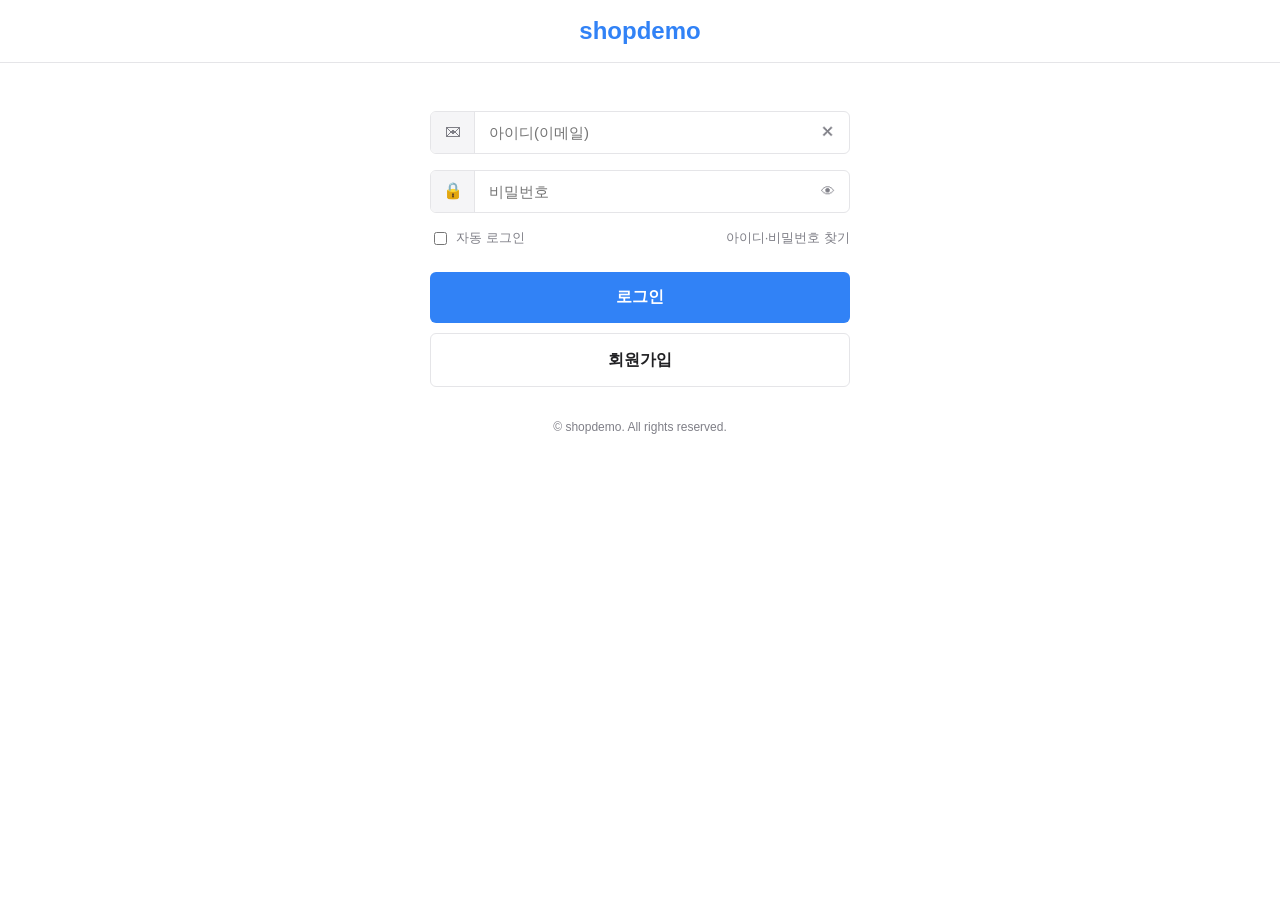
<file: cart.html>
<!doctype html>
<html lang="ko">
<head>
  <meta charset="UTF-8" />
  <meta name="viewport" content="width=device-width, initial-scale=1.0" />
  <title>장바구니</title>
  <link rel="stylesheet" href="assets/css/styles.css" />
</head>
<body>
  <header class="site-header">
    <div class="header-inner">
      <a href="index.html" class="logo">shopdemo</a>
      <div class="search-bar">
        <select>
          <option>전체</option>
        </select>
        <input type="text" id="search-input" placeholder="찾고 싶은 상품을 검색해보세요!" />
        <button type="button" id="search-btn" aria-label="검색">
          <svg viewBox="0 0 24 24" fill="none" stroke-width="2" stroke-linecap="round" stroke-linejoin="round">
            <circle cx="11" cy="11" r="7"></circle>
            <line x1="21" y1="21" x2="16.65" y2="16.65"></line>
          </svg>
        </button>
      </div>
      <div class="header-actions">
        <div class="account-links" id="header-auth"></div>
        <a href="cart.html" class="action">
          <span class="icon">🛒</span>
          <span>장바구니</span>
          <span class="cart-count" id="cart-count">0</span>
        </a>
      </div>
    </div>
  </header>

  <div class="cart-title-row">
    <a href="index.html" class="cart-back" aria-label="이전으로">&lt;</a>
    <h1 id="cart-title">장바구니</h1>
    <div class="cart-stepper">
      <span class="step">01 옵션선택</span>
      <span class="sep">&gt;</span>
      <span class="step active">02 장바구니</span>
      <span class="sep">&gt;</span>
      <span class="step">03 주문/결제</span>
      <span class="sep">&gt;</span>
      <span class="step">04 주문완료</span>
    </div>
  </div>

  <div class="cart-layout" id="cart-layout"></div>

  <script type="module" src="js/cart.js"></script>
</body>
</html>
</file>
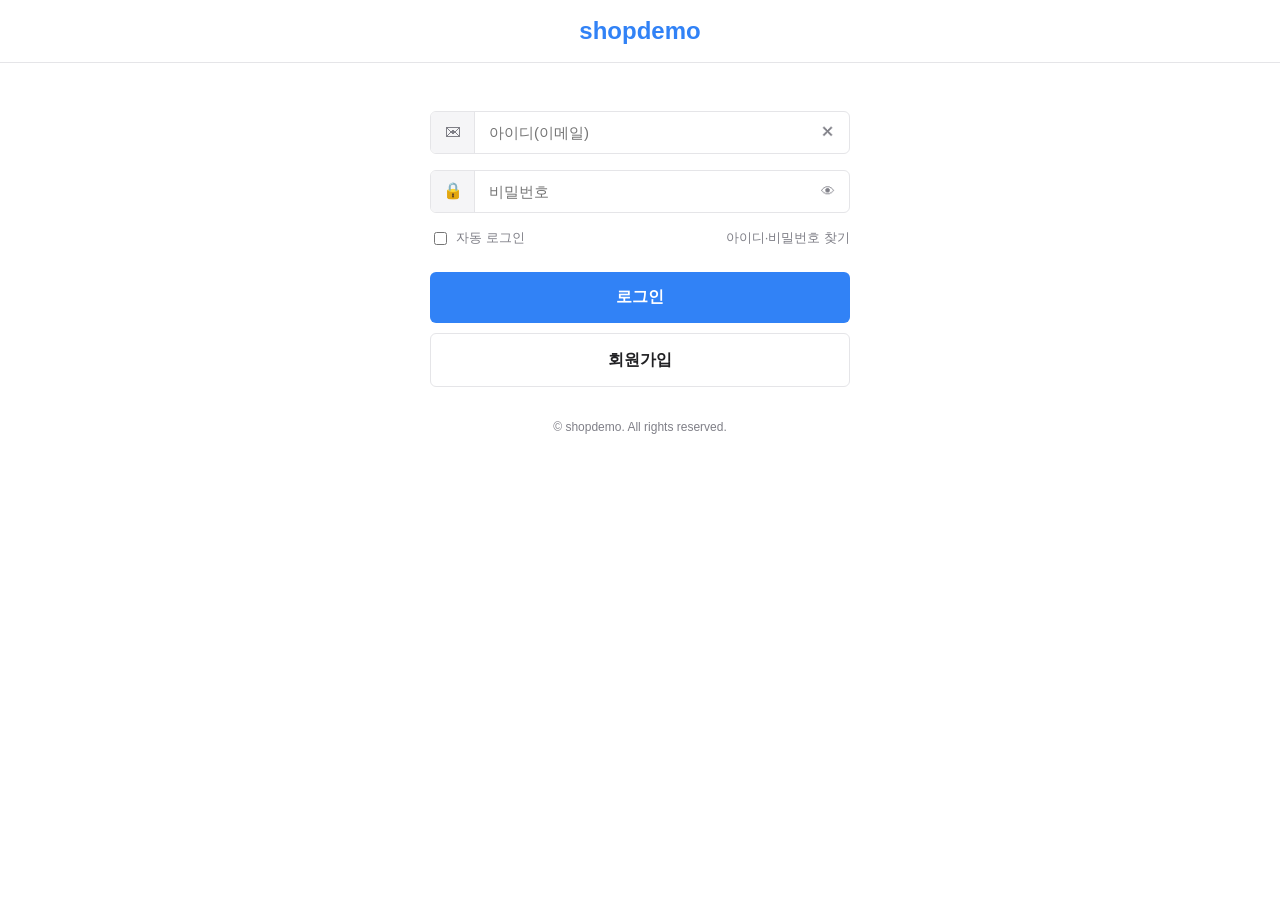
<file: checkout.html>
<!doctype html>
<html lang="ko">
<head>
  <meta charset="UTF-8" />
  <meta name="viewport" content="width=device-width, initial-scale=1.0" />
  <title>주문/결제</title>
  <link rel="stylesheet" href="assets/css/styles.css" />
</head>
<body>
  <header class="site-header">
    <div class="header-inner">
      <a href="index.html" class="logo">shopdemo</a>
      <div class="search-bar">
        <select>
          <option>전체</option>
        </select>
        <input type="text" id="search-input" placeholder="찾고 싶은 상품을 검색해보세요!" />
        <button type="button" id="search-btn" aria-label="검색">
          <svg viewBox="0 0 24 24" fill="none" stroke-width="2" stroke-linecap="round" stroke-linejoin="round">
            <circle cx="11" cy="11" r="7"></circle>
            <line x1="21" y1="21" x2="16.65" y2="16.65"></line>
          </svg>
        </button>
      </div>
      <div class="header-actions">
        <div class="account-links" id="header-auth"></div>
        <a href="cart.html" class="action">
          <span class="icon">🛒</span>
          <span>장바구니</span>
          <span class="cart-count" id="cart-count">0</span>
        </a>
      </div>
    </div>
  </header>

  <div class="cart-title-row">
    <a href="cart.html" class="cart-back" aria-label="이전으로">&lt;</a>
    <h1>주문/결제</h1>
    <div class="cart-stepper">
      <span class="step">01 옵션선택</span>
      <span class="sep">&gt;</span>
      <span class="step">02 장바구니</span>
      <span class="sep">&gt;</span>
      <span class="step active">03 주문/결제</span>
      <span class="sep">&gt;</span>
      <span class="step">04 주문완료</span>
    </div>
  </div>

  <div class="cart-layout" id="checkout-layout"></div>

  <script src="//t1.daumcdn.net/mapjsapi/bundle/postcode/prod/postcode.v2.js"></script>
  <script type="module" src="js/checkout.js"></script>
</body>
</html>
</file>
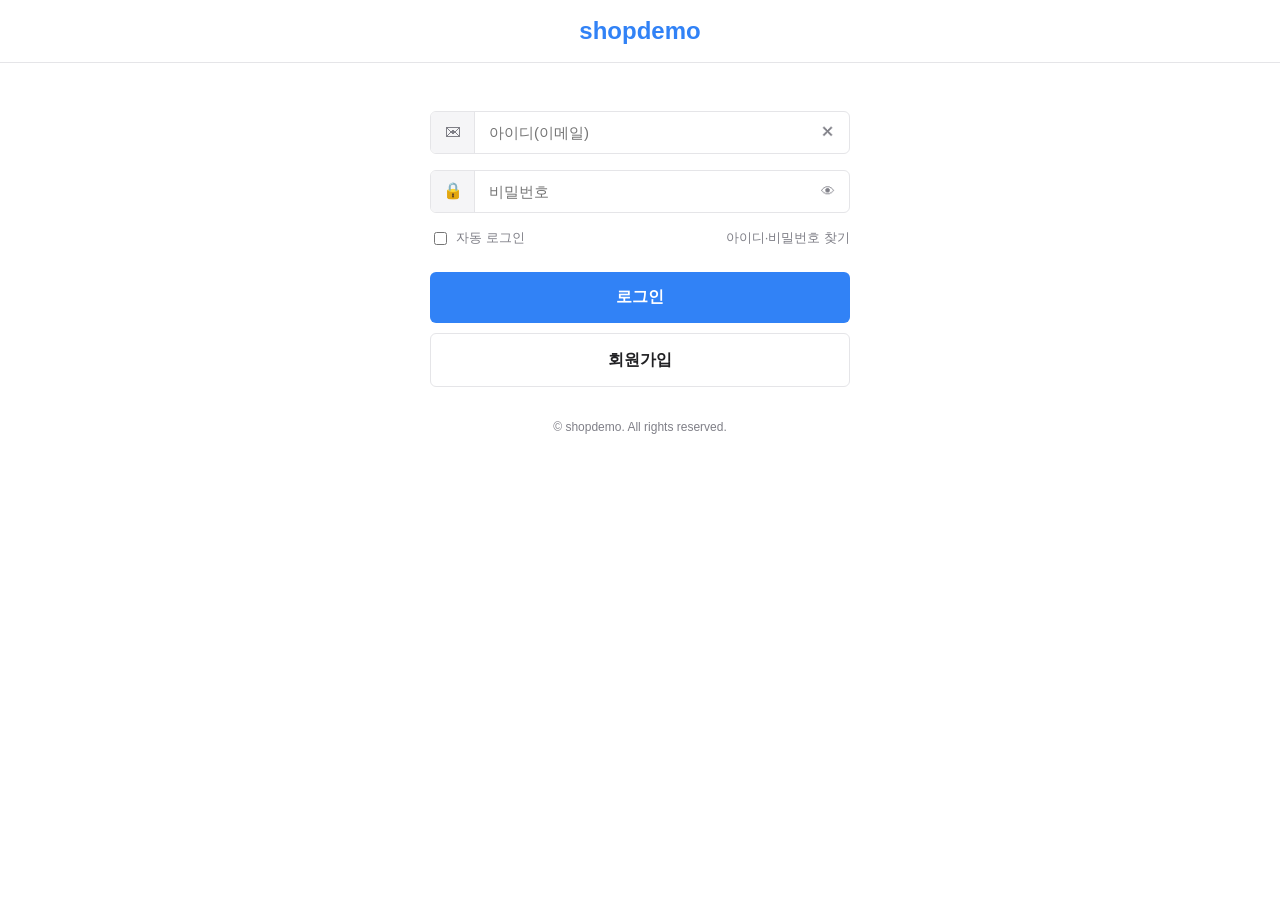
<file: login.html>
<!doctype html>
<html lang="ko">
<head>
  <meta charset="UTF-8" />
  <meta name="viewport" content="width=device-width, initial-scale=1.0" />
  <title>로그인</title>
  <link rel="stylesheet" href="assets/css/styles.css" />
</head>
<body>
  <header class="site-header auth-header">
    <div class="header-inner">
      <a href="index.html" class="logo">shopdemo</a>
    </div>
  </header>

  <main class="auth-main">
    <div class="auth-card">
      <form id="login-form" novalidate>
        <div class="form-group">
          <div class="input-with-icon">
            <span class="input-icon">✉</span>
            <input type="text" id="field-login-email" aria-label="아이디(이메일)" placeholder="아이디(이메일)" autocomplete="username" />
            <button type="button" class="input-action-btn" id="clear-email-btn" aria-label="입력 지우기">✕</button>
          </div>
        </div>

        <div class="form-group">
          <div class="input-with-icon">
            <span class="input-icon">🔒</span>
            <input type="password" id="field-login-password" aria-label="비밀번호" placeholder="비밀번호" autocomplete="current-password" />
            <button type="button" class="input-action-btn" id="toggle-password-btn" aria-label="비밀번호 표시">👁</button>
          </div>
          <p class="field-error" id="error-login" hidden></p>
        </div>

        <div class="login-options-row">
          <label class="remember-me">
            <input type="checkbox" id="remember-me" />
            <span>자동 로그인</span>
          </label>
          <a href="#" class="find-account-link">아이디·비밀번호 찾기</a>
        </div>

        <button type="submit" class="btn-submit" id="login-submit-btn">로그인</button>
        <a href="signup.html" class="btn-outline">회원가입</a>

        <div id="login-toast" class="cart-toast" hidden></div>
      </form>

      <p class="auth-copyright">© shopdemo. All rights reserved.</p>
    </div>
  </main>

  <script type="module" src="js/login.js"></script>
</body>
</html>
</file>
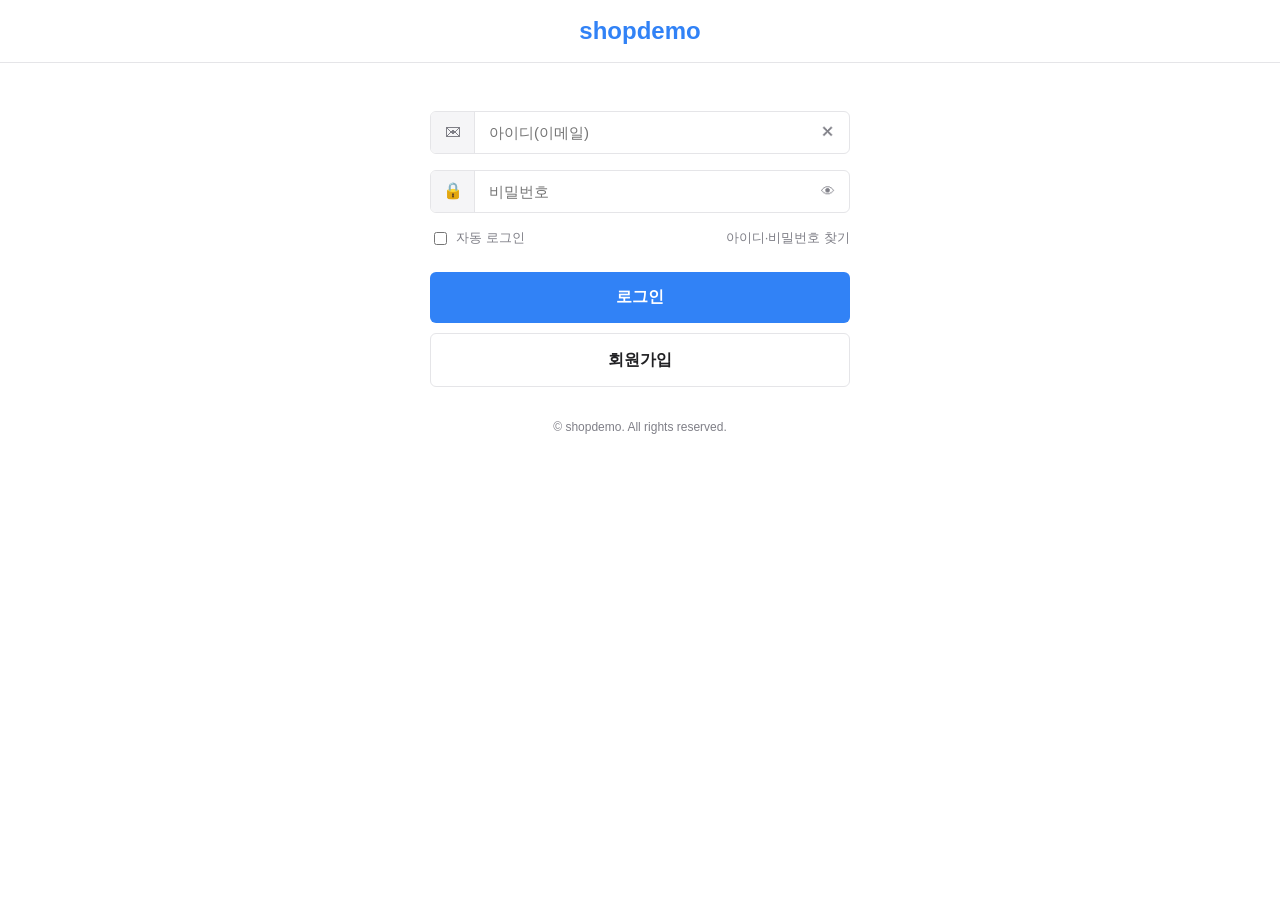
<file: order-complete.html>
<!doctype html>
<html lang="ko">
<head>
  <meta charset="UTF-8" />
  <meta name="viewport" content="width=device-width, initial-scale=1.0" />
  <title>주문완료</title>
  <link rel="stylesheet" href="assets/css/styles.css" />
</head>
<body>
  <header class="site-header">
    <div class="header-inner">
      <a href="index.html" class="logo">shopdemo</a>
      <div class="search-bar">
        <select>
          <option>전체</option>
        </select>
        <input type="text" id="search-input" placeholder="찾고 싶은 상품을 검색해보세요!" />
        <button type="button" id="search-btn" aria-label="검색">
          <svg viewBox="0 0 24 24" fill="none" stroke-width="2" stroke-linecap="round" stroke-linejoin="round">
            <circle cx="11" cy="11" r="7"></circle>
            <line x1="21" y1="21" x2="16.65" y2="16.65"></line>
          </svg>
        </button>
      </div>
      <div class="header-actions">
        <div class="account-links" id="header-auth"></div>
        <a href="cart.html" class="action">
          <span class="icon">🛒</span>
          <span>장바구니</span>
          <span class="cart-count" id="cart-count">0</span>
        </a>
      </div>
    </div>
  </header>

  <div class="cart-title-row">
    <h1>주문완료</h1>
    <div class="cart-stepper">
      <span class="step">01 옵션선택</span>
      <span class="sep">&gt;</span>
      <span class="step">02 장바구니</span>
      <span class="sep">&gt;</span>
      <span class="step">03 주문/결제</span>
      <span class="sep">&gt;</span>
      <span class="step active">04 주문완료</span>
    </div>
  </div>

  <div class="order-complete-layout" id="order-complete-layout"></div>

  <script type="module" src="js/order-complete.js"></script>
</body>
</html>
</file>
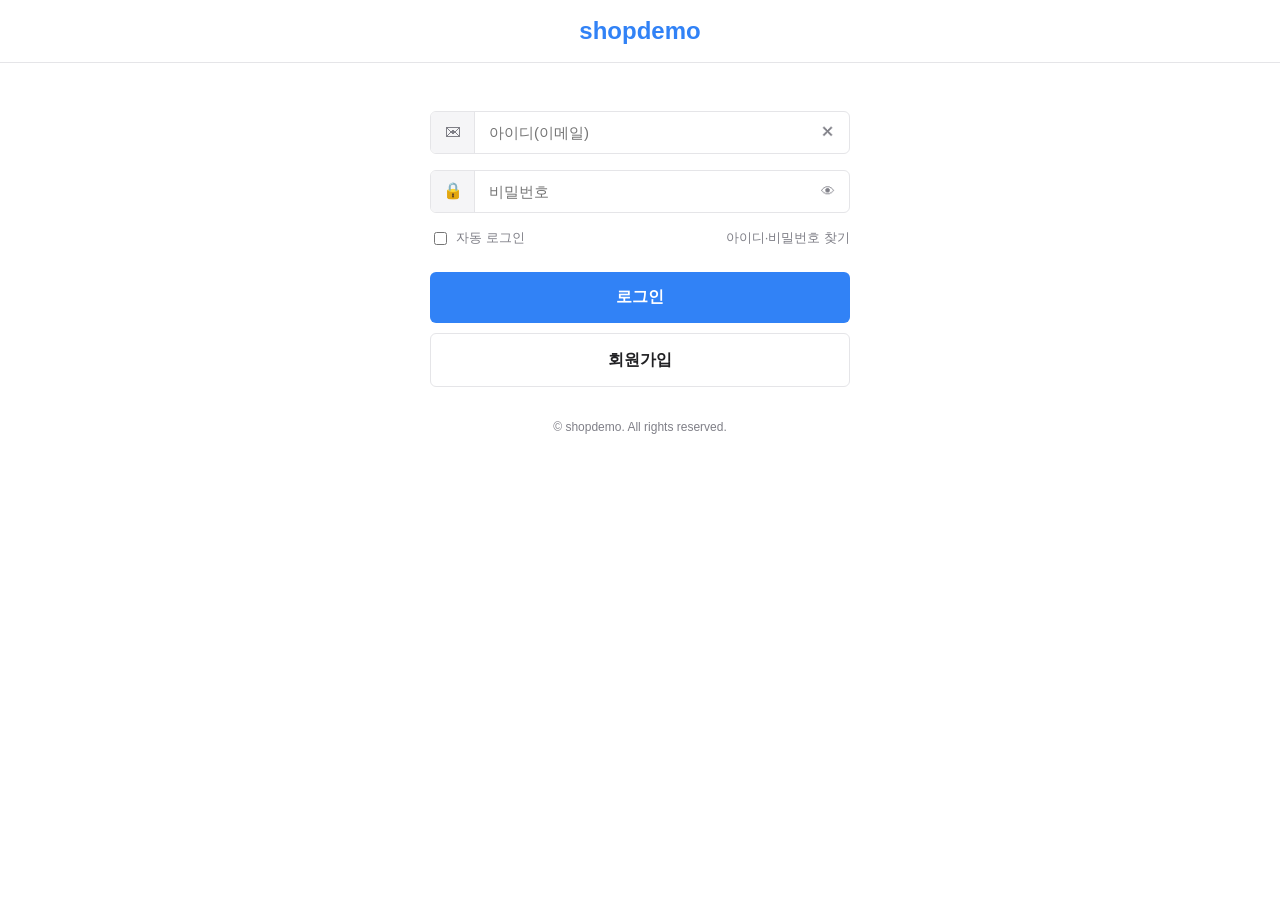
<file: orders.html>
<!doctype html>
<html lang="ko">
<head>
  <meta charset="UTF-8" />
  <meta name="viewport" content="width=device-width, initial-scale=1.0" />
  <title>주문 내역</title>
  <link rel="stylesheet" href="assets/css/styles.css" />
</head>
<body>
  <header class="site-header">
    <div class="header-inner">
      <a href="index.html" class="logo">shopdemo</a>
      <div class="search-bar">
        <select>
          <option>전체</option>
        </select>
        <input type="text" id="search-input" placeholder="찾고 싶은 상품을 검색해보세요!" />
        <button type="button" id="search-btn" aria-label="검색">
          <svg viewBox="0 0 24 24" fill="none" stroke-width="2" stroke-linecap="round" stroke-linejoin="round">
            <circle cx="11" cy="11" r="7"></circle>
            <line x1="21" y1="21" x2="16.65" y2="16.65"></line>
          </svg>
        </button>
      </div>
      <div class="header-actions">
        <div class="account-links" id="header-auth"></div>
        <a href="cart.html" class="action">
          <span class="icon">🛒</span>
          <span>장바구니</span>
          <span class="cart-count" id="cart-count">0</span>
        </a>
      </div>
    </div>
  </header>

  <div class="cart-title-row">
    <a href="index.html" class="cart-back" aria-label="이전으로">&lt;</a>
    <h1 id="orders-title">주문 내역</h1>
  </div>

  <div class="orders-layout" id="orders-layout"></div>

  <script type="module" src="js/orders.js"></script>
</body>
</html>
</file>
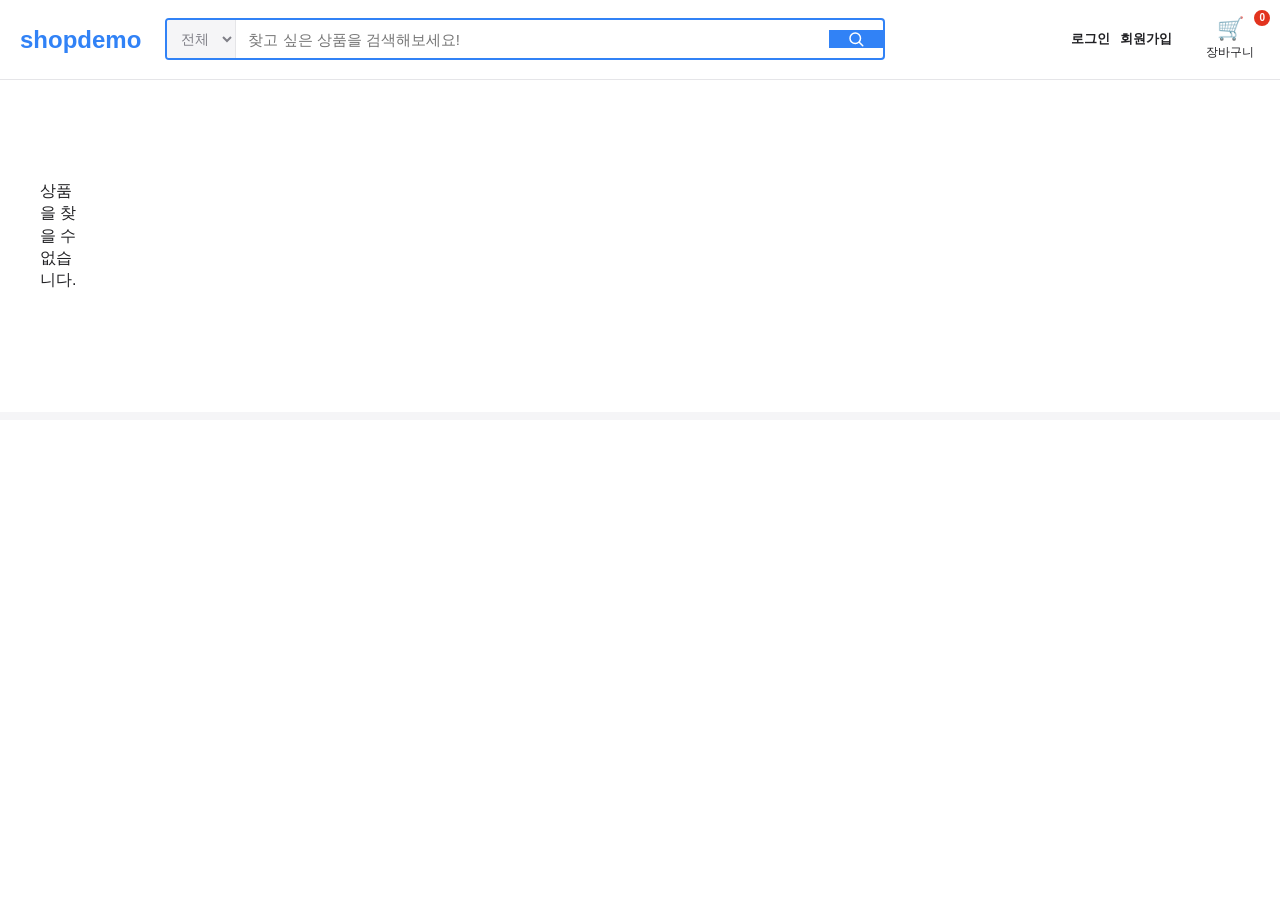
<file: product.html>
<!doctype html>
<html lang="ko">
<head>
  <meta charset="UTF-8" />
  <meta name="viewport" content="width=device-width, initial-scale=1.0" />
  <title>상품 상세</title>
  <link rel="stylesheet" href="assets/css/styles.css" />
</head>
<body>
  <header class="site-header">
    <div class="header-inner">
      <a href="index.html" class="logo">shopdemo</a>
      <div class="search-bar">
        <select>
          <option>전체</option>
        </select>
        <input type="text" id="search-input" placeholder="찾고 싶은 상품을 검색해보세요!" />
        <button type="button" id="search-btn" aria-label="검색">
          <svg viewBox="0 0 24 24" fill="none" stroke-width="2" stroke-linecap="round" stroke-linejoin="round">
            <circle cx="11" cy="11" r="7"></circle>
            <line x1="21" y1="21" x2="16.65" y2="16.65"></line>
          </svg>
        </button>
      </div>
      <div class="header-actions">
        <div class="account-links" id="header-auth"></div>
        <a href="cart.html" class="action">
          <span class="icon">🛒</span>
          <span>장바구니</span>
          <span class="cart-count" id="cart-count">0</span>
        </a>
      </div>
    </div>
  </header>

  <div class="breadcrumb" id="breadcrumb"></div>

  <div class="detail-layout" id="detail-layout"></div>

  <div class="detail-tabs-section" id="detail-tabs-section"></div>

  <script type="module" src="js/product.js"></script>
</body>
</html>
</file>
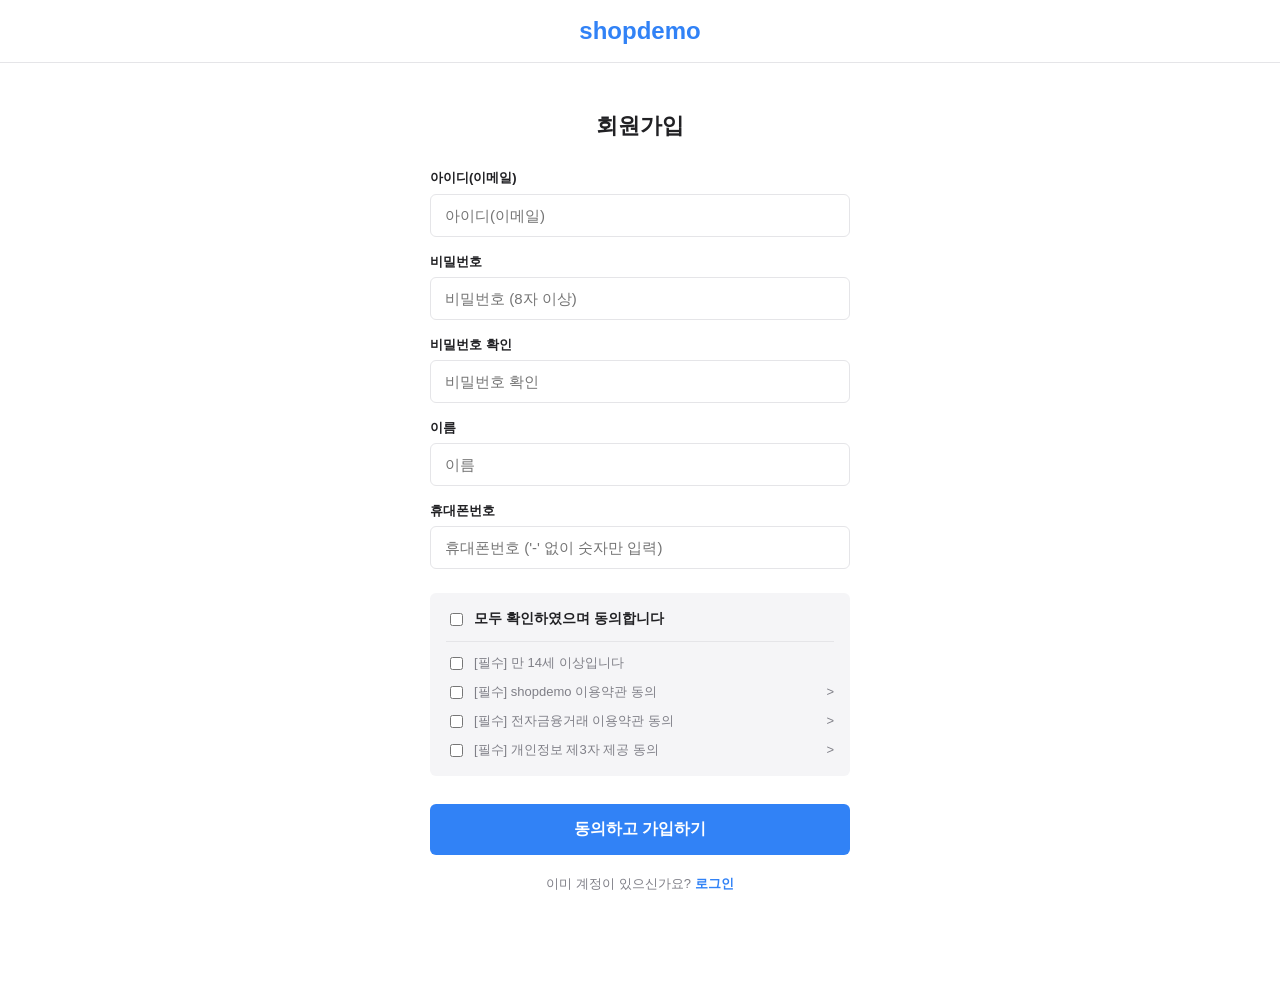
<file: signup.html>
<!doctype html>
<html lang="ko">
<head>
  <meta charset="UTF-8" />
  <meta name="viewport" content="width=device-width, initial-scale=1.0" />
  <title>회원가입</title>
  <link rel="stylesheet" href="assets/css/styles.css" />
</head>
<body>
  <header class="site-header auth-header">
    <div class="header-inner">
      <a href="index.html" class="logo">shopdemo</a>
    </div>
  </header>

  <main class="auth-main">
    <div class="auth-card">
      <h1 class="auth-title">회원가입</h1>

      <form id="signup-form" novalidate>
        <div class="form-group">
          <label for="field-email">아이디(이메일)</label>
          <input type="text" id="field-email" placeholder="아이디(이메일)" autocomplete="username" />
          <p class="field-error" id="error-email" hidden></p>
        </div>

        <div class="form-group">
          <label for="field-password">비밀번호</label>
          <input type="password" id="field-password" placeholder="비밀번호 (8자 이상)" autocomplete="new-password" />
          <p class="field-error" id="error-password" hidden></p>
        </div>

        <div class="form-group">
          <label for="field-password-confirm">비밀번호 확인</label>
          <input type="password" id="field-password-confirm" placeholder="비밀번호 확인" autocomplete="new-password" />
          <p class="field-error" id="error-password-confirm" hidden></p>
        </div>

        <div class="form-group">
          <label for="field-name">이름</label>
          <input type="text" id="field-name" placeholder="이름" autocomplete="name" />
          <p class="field-error" id="error-name" hidden></p>
        </div>

        <div class="form-group">
          <label for="field-phone">휴대폰번호</label>
          <input type="text" id="field-phone" placeholder="휴대폰번호 ('-' 없이 숫자만 입력)" autocomplete="tel" />
          <p class="field-error" id="error-phone" hidden></p>
        </div>

        <div class="agreement-section">
          <label class="agreement-master">
            <input type="checkbox" id="agree-all" />
            <span>모두 확인하였으며 동의합니다</span>
          </label>
          <ul class="agreement-list">
            <li class="agreement-item">
              <label>
                <input type="checkbox" class="agree-required" id="agree-age" />
                <span>[필수] 만 14세 이상입니다</span>
              </label>
            </li>
            <li class="agreement-item">
              <label>
                <input type="checkbox" class="agree-required" id="agree-terms" />
                <span>[필수] shopdemo 이용약관 동의</span>
              </label>
              <span class="agreement-arrow" aria-hidden="true">&gt;</span>
            </li>
            <li class="agreement-item">
              <label>
                <input type="checkbox" class="agree-required" id="agree-finance" />
                <span>[필수] 전자금융거래 이용약관 동의</span>
              </label>
              <span class="agreement-arrow" aria-hidden="true">&gt;</span>
            </li>
            <li class="agreement-item">
              <label>
                <input type="checkbox" class="agree-required" id="agree-thirdparty" />
                <span>[필수] 개인정보 제3자 제공 동의</span>
              </label>
              <span class="agreement-arrow" aria-hidden="true">&gt;</span>
            </li>
          </ul>
          <p class="field-error" id="error-agreement" hidden>필수 약관에 모두 동의해주세요.</p>
        </div>

        <button type="submit" class="btn-submit" id="submit-btn">동의하고 가입하기</button>
        <div id="form-toast" class="cart-toast" hidden></div>
      </form>

      <p class="auth-footer-link">이미 계정이 있으신가요? <a href="login.html">로그인</a></p>
    </div>
  </main>

  <script type="module" src="js/signup.js"></script>
</body>
</html>
</file>
<file: assets/css/styles.css>
:root {
  --color-bg: #ffffff;
  --color-surface: #ffffff;
  --color-text: #212124;
  --color-text-muted: #7f7f87;
  --color-border: #e5e5e8;
  --color-primary: #3182f6;
  --color-discount: #e2331e;
  --color-badge: #2e7ce0;
  --color-badge-bg: #eaf2fe;
  --color-delivery: #00a173;
  --max-width: 1280px;
}

* {
  box-sizing: border-box;
}

body {
  margin: 0;
  font-family: -apple-system, BlinkMacSystemFont, "Pretendard", "Apple SD Gothic Neo",
    "Segoe UI", sans-serif;
  background: var(--color-bg);
  color: var(--color-text);
  line-height: 1.4;
}

a {
  color: inherit;
  text-decoration: none;
}

/* Header */
header.site-header {
  border-bottom: 1px solid var(--color-border);
}

.header-inner {
  max-width: var(--max-width);
  margin: 0 auto;
  display: flex;
  align-items: center;
  gap: 24px;
  padding: 14px 20px;
}

.logo {
  font-size: 24px;
  font-weight: 800;
  color: var(--color-primary);
  white-space: nowrap;
}

.search-bar {
  flex: 1;
  display: flex;
  align-items: center;
  border: 2px solid var(--color-primary);
  border-radius: 4px;
  overflow: hidden;
  max-width: 720px;
}

.search-bar select {
  border: none;
  background: #f5f5f7;
  padding: 10px 10px;
  font-size: 14px;
  color: var(--color-text-muted);
  border-right: 1px solid var(--color-border);
}

.search-bar input {
  flex: 1;
  border: none;
  padding: 10px 12px;
  font-size: 15px;
  outline: none;
}

.search-bar button {
  display: flex;
  align-items: center;
  justify-content: center;
  border: none;
  background: var(--color-primary);
  color: #fff;
  padding: 0 18px;
  height: 100%;
  cursor: pointer;
}

.search-bar button svg {
  width: 18px;
  height: 18px;
  stroke: #fff;
}

.header-actions {
  display: flex;
  align-items: center;
  gap: 28px;
  margin-left: auto;
  padding-left: 20px;
  white-space: nowrap;
}

.header-actions .action {
  display: flex;
  flex-direction: column;
  align-items: center;
  font-size: 12px;
  color: var(--color-text);
  gap: 4px;
  position: relative;
  padding: 4px 6px;
}

.header-actions .icon {
  font-size: 22px;
  line-height: 1;
}

.account-links {
  display: flex;
  align-items: center;
  gap: 10px;
  font-size: 13px;
  font-weight: 600;
}

.account-links a:hover {
  color: var(--color-primary);
}

.account-user {
  color: var(--color-primary);
}

/* Logout is an action, not navigation, so it is a button styled to sit with the links. */
.account-link-btn {
  font: inherit;
  color: inherit;
  background: none;
  border: 0;
  padding: 0;
  cursor: pointer;
}

.account-link-btn:hover {
  color: var(--color-primary);
}

.cart-count {
  position: absolute;
  top: -4px;
  right: -10px;
  background: var(--color-discount);
  color: #fff;
  font-size: 10px;
  font-weight: 700;
  border-radius: 999px;
  padding: 1px 5px;
  min-width: 15px;
  text-align: center;
}

/* Breadcrumb */
.breadcrumb {
  max-width: var(--max-width);
  margin: 0 auto;
  padding: 10px 20px;
  font-size: 13px;
  color: var(--color-text-muted);
}

/* Layout */
.page-layout {
  max-width: var(--max-width);
  margin: 0 auto;
  display: grid;
  grid-template-columns: 220px 1fr;
  gap: 24px;
  padding: 0 20px 48px;
  align-items: start;
}

/* Sidebar */
.sidebar {
  border: 1px solid var(--color-border);
  border-radius: 6px;
  padding: 16px;
  position: sticky;
  top: 16px;
}

.sidebar h3 {
  font-size: 15px;
  margin: 0 0 10px;
}

.filter-list {
  list-style: none;
  margin: 0 0 20px;
  padding: 0;
  display: flex;
  flex-direction: column;
  gap: 8px;
}

.filter-list label {
  display: flex;
  align-items: center;
  gap: 8px;
  font-size: 13px;
  color: var(--color-text);
  cursor: pointer;
}

.category-list {
  list-style: none;
  margin: 0;
  padding: 0;
  border-top: 1px solid var(--color-border);
  padding-top: 12px;
}

.category-row {
  display: flex;
  justify-content: space-between;
  align-items: center;
  padding: 7px 4px;
  font-size: 13px;
  border-radius: 4px;
  cursor: pointer;
}

.category-row.active {
  color: var(--color-primary);
  font-weight: 700;
}

.category-row .chevron {
  color: var(--color-text-muted);
  font-size: 11px;
  transition: transform 0.15s ease;
}

.category-row .chevron.open {
  transform: rotate(90deg);
  color: var(--color-primary);
}

.subcategory-list {
  list-style: none;
  margin: 2px 0 8px;
  padding: 0 0 0 14px;
  display: flex;
  flex-direction: column;
}

.subcategory-item {
  padding: 6px 4px;
  font-size: 13px;
  color: var(--color-text-muted);
  cursor: pointer;
  border-radius: 4px;
}

.subcategory-item:hover {
  color: var(--color-text);
  background: #f5f5f7;
}

.subcategory-item.active {
  color: var(--color-primary);
  font-weight: 700;
  background: var(--color-badge-bg);
}

/* Main content */
.main-content h1 {
  font-size: 24px;
  margin: 4px 0 16px;
}

.toolbar {
  display: flex;
  align-items: center;
  justify-content: space-between;
  border-bottom: 2px solid var(--color-text);
  padding-bottom: 12px;
  margin-bottom: 20px;
}

.sort-tabs {
  display: flex;
  gap: 18px;
}

.sort-tabs button {
  border: none;
  background: none;
  font-size: 14px;
  color: var(--color-text-muted);
  cursor: pointer;
  padding: 0;
  font-weight: 500;
}

.sort-tabs button.active {
  color: var(--color-text);
  font-weight: 700;
}

.page-size {
  font-size: 13px;
  color: var(--color-text-muted);
  border: 1px solid var(--color-border);
  border-radius: 4px;
  padding: 6px 10px;
  background: #fff;
}

/* Product grid */
.product-grid {
  display: grid;
  grid-template-columns: repeat(4, 1fr);
  gap: 28px 16px;
}

.empty-results {
  grid-column: 1 / -1;
  text-align: center;
  color: var(--color-text-muted);
  padding: 80px 20px;
}

/* Only rendered when the result set spans more than one page. */
.pagination {
  display: flex;
  align-items: center;
  justify-content: center;
  gap: 16px;
  padding: 28px 0 8px;
  font-size: 13px;
  color: var(--color-text-muted);
}

.pagination button {
  border: 1px solid var(--color-border);
  border-radius: 4px;
  background: #fff;
  padding: 6px 14px;
  font-size: 13px;
  cursor: pointer;
}

.pagination button:disabled {
  opacity: 0.4;
  cursor: default;
}

.product-card {
  display: flex;
  flex-direction: column;
  gap: 4px;
  cursor: pointer;
}

.product-card .thumb {
  width: 100%;
  aspect-ratio: 1 / 1;
  background: #f5f5f7;
  border-radius: 6px;
  overflow: hidden;
  margin-bottom: 8px;
}

.product-card .thumb img {
  width: 100%;
  height: 100%;
  object-fit: cover;
  display: block;
}

.product-card .name {
  font-size: 14px;
  color: var(--color-text);
  display: -webkit-box;
  -webkit-line-clamp: 2;
  -webkit-box-orient: vertical;
  overflow: hidden;
  min-height: 38px;
}

.product-card .discount-line {
  font-size: 13px;
  color: var(--color-discount);
  font-weight: 700;
}

.product-card .discount-line .original-price {
  color: var(--color-text-muted);
  font-weight: 400;
  text-decoration: line-through;
  margin-left: 4px;
}

.product-card .price-row {
  display: flex;
  align-items: center;
  gap: 6px;
  margin-top: 2px;
}

.product-card .price {
  font-size: 17px;
  font-weight: 800;
}

.badge {
  display: inline-block;
  font-size: 11px;
  font-weight: 700;
  padding: 1px 5px;
  border-radius: 3px;
}

.badge.delivery {
  background: var(--color-badge-bg);
  color: var(--color-badge);
}

.delivery-text {
  font-size: 12px;
  color: var(--color-delivery);
  font-weight: 600;
}

.rating-row {
  display: flex;
  align-items: center;
  gap: 4px;
  font-size: 12px;
  color: var(--color-text-muted);
}

.rating-row .stars {
  color: #ffb800;
}

.reward-badge {
  display: inline-block;
  align-self: flex-start;
  font-size: 11px;
  color: var(--color-text-muted);
  border: 1px solid var(--color-border);
  border-radius: 999px;
  padding: 2px 8px;
  margin-top: 4px;
}

@media (max-width: 900px) {
  .page-layout {
    grid-template-columns: 1fr;
  }
  .sidebar {
    position: static;
  }
  .product-grid {
    grid-template-columns: repeat(2, 1fr);
  }
}

/* Product detail page */
.detail-layout {
  max-width: var(--max-width);
  margin: 0 auto;
  display: grid;
  grid-template-columns: 84px 460px 1fr;
  gap: 24px;
  padding: 24px 20px 64px;
  align-items: start;
}

.gallery-thumbs {
  display: flex;
  flex-direction: column;
  gap: 8px;
  max-height: 540px;
  overflow-y: auto;
}

.thumb-btn {
  width: 100%;
  aspect-ratio: 1 / 1;
  padding: 0;
  border: 2px solid transparent;
  border-radius: 4px;
  overflow: hidden;
  cursor: pointer;
  background: #f5f5f7;
}

.thumb-btn.active {
  border-color: var(--color-primary);
}

.thumb-btn img {
  width: 100%;
  height: 100%;
  object-fit: cover;
  display: block;
}

.gallery-main {
  width: 100%;
  aspect-ratio: 1 / 1;
  background: #f5f5f7;
  border-radius: 8px;
  overflow: hidden;
}

.gallery-main img {
  width: 100%;
  height: 100%;
  object-fit: cover;
  display: block;
}

.detail-title {
  font-size: 20px;
  font-weight: 700;
  margin: 0 0 12px;
  line-height: 1.4;
}

.detail-rating {
  font-size: 14px;
  gap: 8px;
  margin-bottom: 16px;
  padding-bottom: 16px;
  border-bottom: 1px solid var(--color-border);
}

.detail-rating .stars {
  font-size: 14px;
}

.detail-price-block {
  margin-bottom: 4px;
}

.detail-discount-line {
  display: flex;
  align-items: baseline;
  gap: 8px;
  margin-bottom: 4px;
}

.detail-discount-line .discount-percent {
  font-size: 20px;
  color: var(--color-discount);
  font-weight: 800;
}

.detail-discount-line .original-price {
  font-size: 14px;
  color: var(--color-text-muted);
  font-weight: 400;
  text-decoration: line-through;
}

.detail-price {
  font-size: 28px;
  font-weight: 800;
}

.qty-row {
  display: flex;
  align-items: center;
  gap: 16px;
  margin-top: 20px;
  padding: 20px 0;
  border-top: 1px solid var(--color-border);
  font-size: 14px;
}

.qty-selector {
  display: flex;
  align-items: center;
  border: 1px solid var(--color-border);
  border-radius: 4px;
}

.qty-selector button {
  background: #f5f5f7;
  border: none;
  color: var(--color-text);
  width: 32px;
  height: 32px;
  font-size: 16px;
  cursor: pointer;
}

.qty-selector span {
  width: 40px;
  text-align: center;
  font-size: 14px;
}

.total-row {
  font-size: 14px;
  color: var(--color-text-muted);
  padding-bottom: 20px;
}

.total-row strong {
  color: var(--color-text);
  font-size: 18px;
  margin-left: 6px;
}

.detail-actions {
  display: flex;
  gap: 10px;
}

.detail-actions button {
  flex: 1;
  padding: 14px;
  font-size: 16px;
  font-weight: 700;
  border-radius: 6px;
  cursor: pointer;
}

.btn-cart {
  background: #fff;
  border: 1px solid var(--color-primary);
  color: var(--color-primary);
}

.btn-buy {
  background: var(--color-primary);
  border: 1px solid var(--color-primary);
  color: #fff;
}

.cart-toast {
  margin-top: 14px;
  padding: 10px 14px;
  background: #212124;
  color: #fff;
  border-radius: 6px;
  font-size: 13px;
  text-align: center;
}

@media (max-width: 900px) {
  .detail-layout {
    grid-template-columns: 64px 1fr;
    grid-template-areas:
      "thumbs main"
      "info info";
  }
  .gallery-thumbs {
    grid-area: thumbs;
  }
  .gallery-main {
    grid-area: main;
  }
  .detail-info {
    grid-area: info;
  }
}

/* Detail page tabs */
.detail-tabs-section {
  border-top: 8px solid var(--color-bg-muted, #f5f5f7);
}

.detail-tabs-inner {
  max-width: var(--max-width);
  margin: 0 auto;
  padding: 0 20px 64px;
}

.detail-tabs {
  display: flex;
  border-bottom: 1px solid var(--color-border);
  position: sticky;
  top: 0;
  background: var(--color-surface);
  z-index: 10;
}

.tab-btn {
  flex: 1;
  background: none;
  border: none;
  border-bottom: 3px solid transparent;
  padding: 16px 8px;
  font-size: 15px;
  color: var(--color-text-muted);
  cursor: pointer;
  text-align: center;
}

.tab-btn.active {
  color: var(--color-text);
  font-weight: 700;
  border-bottom-color: var(--color-text);
}

.tab-panel {
  padding: 32px 8px;
  scroll-margin-top: 56px;
}

.section-heading {
  font-size: 18px;
  font-weight: 700;
  margin: 0 0 20px;
}

.detail-description-text {
  font-size: 14px;
  line-height: 1.7;
  color: var(--color-text);
  max-width: 720px;
  margin: 0 auto 24px;
}

.detail-description-images {
  display: flex;
  flex-direction: column;
  gap: 12px;
  max-width: 720px;
  margin: 0 auto;
}

.detail-description-images img {
  width: 100%;
  border-radius: 8px;
  background: #f5f5f7;
  aspect-ratio: 4 / 3;
  object-fit: cover;
}

.review-list {
  display: flex;
  flex-direction: column;
}

.review-card {
  padding: 16px 0;
  border-bottom: 1px solid var(--color-border);
}

.review-header {
  display: flex;
  align-items: center;
  gap: 10px;
  margin-bottom: 6px;
  font-size: 13px;
}

.review-nickname {
  font-weight: 700;
}

.review-header .stars {
  color: #ffb800;
  letter-spacing: 1px;
}

.review-date {
  color: var(--color-text-muted);
  margin-left: auto;
}

.review-content {
  font-size: 14px;
  color: var(--color-text);
  margin: 0;
  line-height: 1.6;
}

.qna-list {
  display: flex;
  flex-direction: column;
}

.qna-item {
  padding: 16px 0;
  border-bottom: 1px solid var(--color-border);
}

.qna-question,
.qna-answer {
  display: flex;
  align-items: flex-start;
  gap: 10px;
  font-size: 14px;
  line-height: 1.6;
}

.qna-question {
  color: var(--color-text);
  font-weight: 600;
  margin-bottom: 8px;
}

.qna-answer {
  color: var(--color-text-muted);
}

.qna-answer.pending {
  color: var(--color-text-muted);
  font-style: italic;
  padding-left: 30px;
}

.qna-date {
  margin-left: auto;
  color: var(--color-text-muted);
  font-weight: 400;
  font-size: 12px;
  white-space: nowrap;
}

.qna-tag {
  flex-shrink: 0;
  width: 20px;
  height: 20px;
  border-radius: 4px;
  display: flex;
  align-items: center;
  justify-content: center;
  font-size: 12px;
  font-weight: 700;
  color: #fff;
}

.qna-tag.q {
  background: var(--color-text-muted);
}

.qna-tag.a {
  background: var(--color-primary);
}

.tab-panel[data-panel="shipping"] p {
  font-size: 13px;
  line-height: 1.8;
  color: var(--color-text-muted);
  max-width: 720px;
  margin: 0 auto 16px;
}

.tab-panel[data-panel="shipping"] strong {
  color: var(--color-text);
}

/* Auth pages (signup/login) */
.auth-header .header-inner {
  justify-content: center;
}

.auth-main {
  display: flex;
  justify-content: center;
  padding: 48px 20px 80px;
}

.auth-card {
  width: 100%;
  max-width: 420px;
}

.auth-title {
  font-size: 22px;
  font-weight: 800;
  text-align: center;
  margin: 0 0 28px;
}

.form-group {
  margin-bottom: 16px;
}

.form-group label {
  display: block;
  font-size: 13px;
  font-weight: 600;
  margin-bottom: 6px;
}

.form-group input {
  width: 100%;
  padding: 12px 14px;
  font-size: 15px;
  color: var(--color-text);
  border: 1px solid var(--color-border);
  border-radius: 6px;
  outline: none;
}

.form-group input:focus {
  border-color: var(--color-primary);
}

.form-group input.invalid {
  border-color: var(--color-discount);
}

.field-error {
  font-size: 12px;
  color: var(--color-discount);
  margin: 6px 0 0;
}

.agreement-section {
  margin: 24px 0;
  padding: 16px;
  background: #f5f5f7;
  border-radius: 6px;
}

.agreement-master {
  display: flex;
  align-items: center;
  gap: 8px;
  font-size: 14px;
  font-weight: 700;
  padding-bottom: 12px;
  margin-bottom: 12px;
  border-bottom: 1px solid var(--color-border);
  cursor: pointer;
}

.agreement-list {
  list-style: none;
  margin: 0;
  padding: 0;
  display: flex;
  flex-direction: column;
  gap: 10px;
}

.agreement-item {
  display: flex;
  align-items: center;
  gap: 8px;
}

.agreement-item label {
  display: flex;
  align-items: center;
  gap: 8px;
  font-size: 13px;
  color: var(--color-text-muted);
  cursor: pointer;
  flex: 1;
}

.agreement-arrow {
  color: var(--color-text-muted);
  font-size: 13px;
}

.btn-submit {
  width: 100%;
  padding: 15px;
  font-size: 16px;
  font-weight: 700;
  border-radius: 6px;
  border: none;
  background: var(--color-primary);
  color: #fff;
  cursor: pointer;
  margin-top: 4px;
}

.btn-submit:disabled {
  background: var(--color-text-muted);
  cursor: not-allowed;
}

.auth-footer-link {
  text-align: center;
  font-size: 13px;
  color: var(--color-text-muted);
  margin-top: 20px;
}

.auth-footer-link a {
  color: var(--color-primary);
  font-weight: 600;
}

/* Login page */
.input-with-icon {
  display: flex;
  align-items: stretch;
  border: 1px solid var(--color-border);
  border-radius: 6px;
  overflow: hidden;
}

.input-with-icon:focus-within {
  border-color: var(--color-primary);
}

.input-with-icon .input-icon {
  display: flex;
  align-items: center;
  justify-content: center;
  width: 44px;
  flex-shrink: 0;
  font-size: 16px;
  color: var(--color-text-muted);
  background: #f5f5f7;
  border-right: 1px solid var(--color-border);
}

.input-with-icon input {
  flex: 1;
  min-width: 0;
  border: none;
  outline: none;
  padding: 12px 14px;
  font-size: 15px;
}

.input-action-btn {
  flex-shrink: 0;
  border: none;
  background: none;
  color: var(--color-text-muted);
  font-size: 14px;
  padding: 0 14px;
  cursor: pointer;
}

.login-options-row {
  display: flex;
  align-items: center;
  justify-content: space-between;
  margin: 6px 0 20px;
  font-size: 13px;
  color: var(--color-text-muted);
}

.remember-me {
  display: flex;
  align-items: center;
  gap: 6px;
  cursor: pointer;
}

.find-account-link {
  color: var(--color-text-muted);
}

.btn-outline {
  display: block;
  width: 100%;
  padding: 15px;
  font-size: 16px;
  font-weight: 700;
  border-radius: 6px;
  border: 1px solid var(--color-border);
  background: #fff;
  color: var(--color-text);
  text-align: center;
  cursor: pointer;
  margin-top: 10px;
}

.auth-copyright {
  text-align: center;
  font-size: 12px;
  color: var(--color-text-muted);
  margin-top: 32px;
}

/* Cart page */
.cart-title-row {
  max-width: var(--max-width);
  margin: 0 auto;
  display: flex;
  align-items: center;
  gap: 12px;
  padding: 20px 20px 16px;
}

.cart-back {
  font-size: 20px;
  color: var(--color-text);
}

.cart-title-row h1 {
  font-size: 22px;
  margin: 0;
}

.cart-stepper {
  margin-left: auto;
  display: flex;
  align-items: center;
  gap: 8px;
  font-size: 13px;
  color: var(--color-text-muted);
}

.cart-stepper .step.active {
  color: var(--color-primary);
  font-weight: 700;
}

.cart-stepper .sep {
  color: var(--color-border);
}

.cart-layout {
  max-width: var(--max-width);
  margin: 0 auto;
  display: grid;
  grid-template-columns: 1fr 300px;
  gap: 24px;
  padding: 0 20px 64px;
  align-items: start;
}

.cart-item-list {
  list-style: none;
  margin: 0;
  padding: 0;
  border-top: 2px solid var(--color-text);
}

.cart-item {
  display: flex;
  align-items: flex-start;
  gap: 16px;
  padding: 20px 0;
  border-bottom: 1px solid var(--color-border);
}

.cart-item-check {
  padding-top: 4px;
}

.cart-item-thumb {
  flex-shrink: 0;
  width: 96px;
  aspect-ratio: 1 / 1;
  border-radius: 6px;
  overflow: hidden;
  background: #f5f5f7;
}

.cart-item-thumb img {
  width: 100%;
  height: 100%;
  object-fit: cover;
  display: block;
}

.cart-item-info {
  flex: 1;
  min-width: 0;
  display: flex;
  flex-direction: column;
  gap: 6px;
}

.cart-item-top {
  display: flex;
  align-items: flex-start;
  justify-content: space-between;
  gap: 10px;
}

.cart-item-name {
  font-size: 14px;
  color: var(--color-text);
  line-height: 1.4;
}

.cart-item-delete {
  flex-shrink: 0;
  border: none;
  background: none;
  color: var(--color-text-muted);
  font-size: 12px;
  cursor: pointer;
  text-decoration: underline;
}

.cart-item-delivery {
  display: flex;
  align-items: center;
  gap: 8px;
}

.cart-item-price {
  font-size: 17px;
  font-weight: 800;
}

.cart-qty {
  margin-top: 4px;
}

.cart-select-row {
  display: flex;
  align-items: center;
  justify-content: space-between;
  padding-top: 16px;
}

.cart-select-all {
  display: flex;
  align-items: center;
  gap: 8px;
  font-size: 14px;
  cursor: pointer;
}

.cart-select-row button {
  border: 1px solid var(--color-border);
  background: #fff;
  border-radius: 4px;
  padding: 8px 14px;
  font-size: 13px;
  color: var(--color-text);
  cursor: pointer;
}

.cart-summary {
  border: 1px solid var(--color-border);
  border-radius: 8px;
  padding: 20px;
  position: sticky;
  top: 16px;
}

.cart-summary-heading {
  font-size: 16px;
  margin: 0 0 16px;
}

.summary-row {
  display: flex;
  align-items: center;
  justify-content: space-between;
  font-size: 14px;
  color: var(--color-text-muted);
  padding: 6px 0;
}

.summary-discount {
  color: var(--color-discount);
}

.summary-total {
  display: flex;
  justify-content: flex-end;
  font-size: 22px;
  font-weight: 800;
  padding: 14px 0 20px;
  margin-top: 8px;
  border-top: 1px solid var(--color-border);
}

.cart-empty {
  grid-column: 1 / -1;
  text-align: center;
  padding: 80px 20px;
}

.cart-empty p {
  color: var(--color-text-muted);
  margin-bottom: 20px;
}

.cart-empty .btn-outline {
  max-width: 240px;
  margin: 0 auto;
}

@media (max-width: 900px) {
  .cart-layout {
    grid-template-columns: 1fr;
  }
  .cart-summary {
    position: static;
  }
}

/* Checkout page */
.checkout-main-col {
  display: flex;
  flex-direction: column;
  gap: 20px;
}

.checkout-section {
  border: 1px solid var(--color-border);
  border-radius: 8px;
  padding: 20px;
}

.text-input {
  width: 100%;
  padding: 12px 14px;
  font-size: 14px;
  color: var(--color-text);
  border: 1px solid var(--color-border);
  border-radius: 6px;
  outline: none;
}

.text-input:focus {
  border-color: var(--color-primary);
}

.text-input[readonly] {
  background: #f5f5f7;
  color: var(--color-text-muted);
}

.address-form {
  display: flex;
  flex-direction: column;
  gap: 10px;
}

.form-row {
  display: flex;
  gap: 10px;
}

.form-row .text-input {
  flex: 1;
  min-width: 0;
}

.btn-outline-sm {
  flex-shrink: 0;
  padding: 0 16px;
  font-size: 13px;
  font-weight: 700;
  border-radius: 6px;
  border: 1px solid var(--color-border);
  background: #fff;
  color: var(--color-text);
  cursor: pointer;
  white-space: nowrap;
}

.checkout-item-list {
  list-style: none;
  margin: 0;
  padding: 0;
  display: flex;
  flex-direction: column;
  gap: 16px;
}

.checkout-item {
  display: flex;
  align-items: center;
  gap: 14px;
}

.checkout-item-thumb {
  flex-shrink: 0;
  width: 60px;
  aspect-ratio: 1 / 1;
  border-radius: 6px;
  overflow: hidden;
  background: #f5f5f7;
}

.checkout-item-thumb img {
  width: 100%;
  height: 100%;
  object-fit: cover;
  display: block;
}

.checkout-item-info {
  flex: 1;
  min-width: 0;
  display: flex;
  flex-direction: column;
  gap: 6px;
}

.checkout-item-name {
  font-size: 14px;
  color: var(--color-text);
}

.checkout-item-qty {
  color: var(--color-text-muted);
  font-size: 13px;
  white-space: nowrap;
}

.checkout-item-price {
  font-weight: 700;
  font-size: 14px;
  white-space: nowrap;
  min-width: 90px;
  text-align: right;
}

.payment-methods {
  display: flex;
  flex-direction: column;
  gap: 10px;
}

.payment-method-option {
  display: flex;
  align-items: center;
  gap: 10px;
  border: 1px solid var(--color-border);
  border-radius: 6px;
  padding: 14px 16px;
  font-size: 14px;
  cursor: pointer;
}

.payment-method-option:has(input:checked) {
  border-color: var(--color-primary);
}

.payment-method-label {
  font-weight: 700;
}

.payment-method-detail {
  margin-left: auto;
  color: var(--color-text-muted);
  font-size: 13px;
}

.checkout-consent {
  display: flex;
  align-items: flex-start;
  gap: 8px;
  font-size: 12px;
  color: var(--color-text-muted);
  margin: 4px 0 4px;
  cursor: pointer;
}

/* Order complete page */
.order-complete-layout {
  max-width: var(--max-width);
  margin: 0 auto;
  padding: 40px 20px 80px;
  display: flex;
  justify-content: center;
}

.order-complete-card {
  width: 100%;
  max-width: 480px;
  text-align: center;
}

.order-complete-icon {
  width: 64px;
  height: 64px;
  margin: 0 auto 20px;
  border-radius: 50%;
  background: var(--color-primary);
  color: #fff;
  font-size: 30px;
  font-weight: 700;
  display: flex;
  align-items: center;
  justify-content: center;
}

.order-complete-heading {
  font-size: 22px;
  margin: 0 0 8px;
}

.order-complete-sub {
  font-size: 14px;
  color: var(--color-text-muted);
  margin: 0 0 28px;
}

.order-complete-summary {
  text-align: left;
  border: 1px solid var(--color-border);
  border-radius: 8px;
  padding: 4px 20px;
  margin-bottom: 24px;
}

.order-complete-items {
  text-align: left;
  border-top: 1px solid var(--color-border);
  padding-top: 20px;
  margin-bottom: 28px;
}

.order-complete-action {
  display: block;
  text-align: center;
  text-decoration: none;
}

.order-complete-note {
  margin-top: 16px;
  font-size: 12px;
  color: var(--color-text-muted);
}

/* ── 주문 내역 ─────────────────────────────────────────────────────────── */
.orders-layout {
  max-width: var(--max-width);
  margin: 0 auto;
  padding: 0 20px 64px;
}

.order-list {
  list-style: none;
  margin: 0;
  padding: 0;
  display: flex;
  flex-direction: column;
  gap: 16px;
}

.order-card {
  border: 1px solid var(--color-border);
  border-radius: 6px;
  background: #fff;
  overflow: hidden;
}

.order-card-head {
  display: flex;
  align-items: center;
  justify-content: space-between;
  gap: 16px;
  padding: 14px 20px;
  background: #fafafa;
  border-bottom: 1px solid var(--color-border);
}

.order-card-meta {
  display: flex;
  align-items: center;
  gap: 12px;
}

.order-date {
  font-size: 14px;
  font-weight: 700;
  color: var(--color-text);
}

.order-status {
  font-size: 12px;
  font-weight: 700;
  color: var(--color-primary);
}

.order-number {
  font-size: 12px;
  color: var(--color-text-muted);
}

.order-card-body {
  display: grid;
  grid-template-columns: 1fr auto auto;
  align-items: center;
  gap: 16px;
  padding: 18px 20px;
}

.order-card-title {
  font-size: 15px;
  color: var(--color-text);
}

.order-card-price {
  font-size: 17px;
  font-weight: 700;
  color: var(--color-text);
  white-space: nowrap;
}

.order-card-detail {
  border-top: 1px solid var(--color-border);
  padding: 18px 20px;
  background: #fcfcfc;
}

.order-detail-items {
  margin-bottom: 16px;
}

.order-detail-info {
  border-top: 1px solid var(--color-border);
  padding-top: 14px;
}

.order-complete-actions {
  display: grid;
  grid-template-columns: 1fr 1fr;
  gap: 10px;
}

@media (max-width: 720px) {
  .order-card-body {
    grid-template-columns: 1fr;
    gap: 10px;
  }
  .order-complete-actions {
    grid-template-columns: 1fr;
  }
}

/* Stock and payment state */
.product-card .thumb {
  position: relative;
}

.sold-out-overlay {
  position: absolute;
  inset: 0;
  display: flex;
  align-items: center;
  justify-content: center;
  background: rgba(33, 33, 36, 0.55);
  color: #ffffff;
  font-size: 18px;
  font-weight: 700;
  letter-spacing: 2px;
}

.product-card.sold-out .name,
.product-card.sold-out .price {
  color: var(--color-text-muted);
}

.stock-line.low {
  margin-top: 4px;
  font-size: 12px;
  font-weight: 700;
  color: var(--color-discount);
}

.detail-stock {
  margin: 8px 0 4px;
  font-size: 13px;
  color: var(--color-text-muted);
}

.detail-stock.low {
  color: var(--color-discount);
  font-weight: 700;
}

.detail-stock.sold-out {
  color: var(--color-text-muted);
  font-weight: 700;
}

.btn-cart:disabled,
.btn-buy:disabled {
  opacity: 0.45;
  cursor: not-allowed;
}

.cart-item-warning,
.checkout-item-warning {
  margin: 6px 0 0;
  font-size: 13px;
  font-weight: 700;
  color: var(--color-discount);
}

.checkout-item-warning {
  grid-column: 1 / -1;
}

.cart-item-lowstock {
  margin: 6px 0 0;
  font-size: 13px;
  color: var(--color-discount);
}

.cart-summary-error {
  margin: 8px 0 0;
}

.qty-selector button:disabled {
  opacity: 0.35;
  cursor: not-allowed;
}

/* Payment progress */
.pay-overlay {
  position: fixed;
  inset: 0;
  z-index: 100;
  display: flex;
  align-items: center;
  justify-content: center;
  background: rgba(33, 33, 36, 0.45);
}

.pay-overlay[hidden] {
  display: none;
}

.pay-overlay-card {
  background: var(--color-surface);
  border-radius: 12px;
  padding: 32px 40px;
  text-align: center;
  box-shadow: 0 8px 32px rgba(0, 0, 0, 0.18);
}

.pay-spinner {
  width: 36px;
  height: 36px;
  margin: 0 auto 16px;
  border: 3px solid var(--color-border);
  border-top-color: var(--color-primary);
  border-radius: 50%;
  animation: pay-spin 0.8s linear infinite;
}

@keyframes pay-spin {
  to {
    transform: rotate(360deg);
  }
}

/* 시스템 설정에서 애니메이션을 줄이도록 했다면 회전 대신 정지된 표식만 남긴다. */
@media (prefers-reduced-motion: reduce) {
  .pay-spinner {
    animation: none;
  }
}

.pay-overlay-title {
  margin: 0 0 6px;
  font-size: 16px;
  font-weight: 700;
}

.pay-overlay-note {
  margin: 0;
  font-size: 13px;
  color: var(--color-text-muted);
}

.demo-toggle {
  color: var(--color-text-muted);
}

/* Order status */
.order-status.paid {
  color: var(--color-primary);
}

.order-status.pending {
  color: var(--color-delivery);
}

.order-status.failed {
  color: var(--color-discount);
}

.order-status.cancelled {
  color: var(--color-text-muted);
}

.order-card-actions {
  display: flex;
  gap: 8px;
}
</file>
